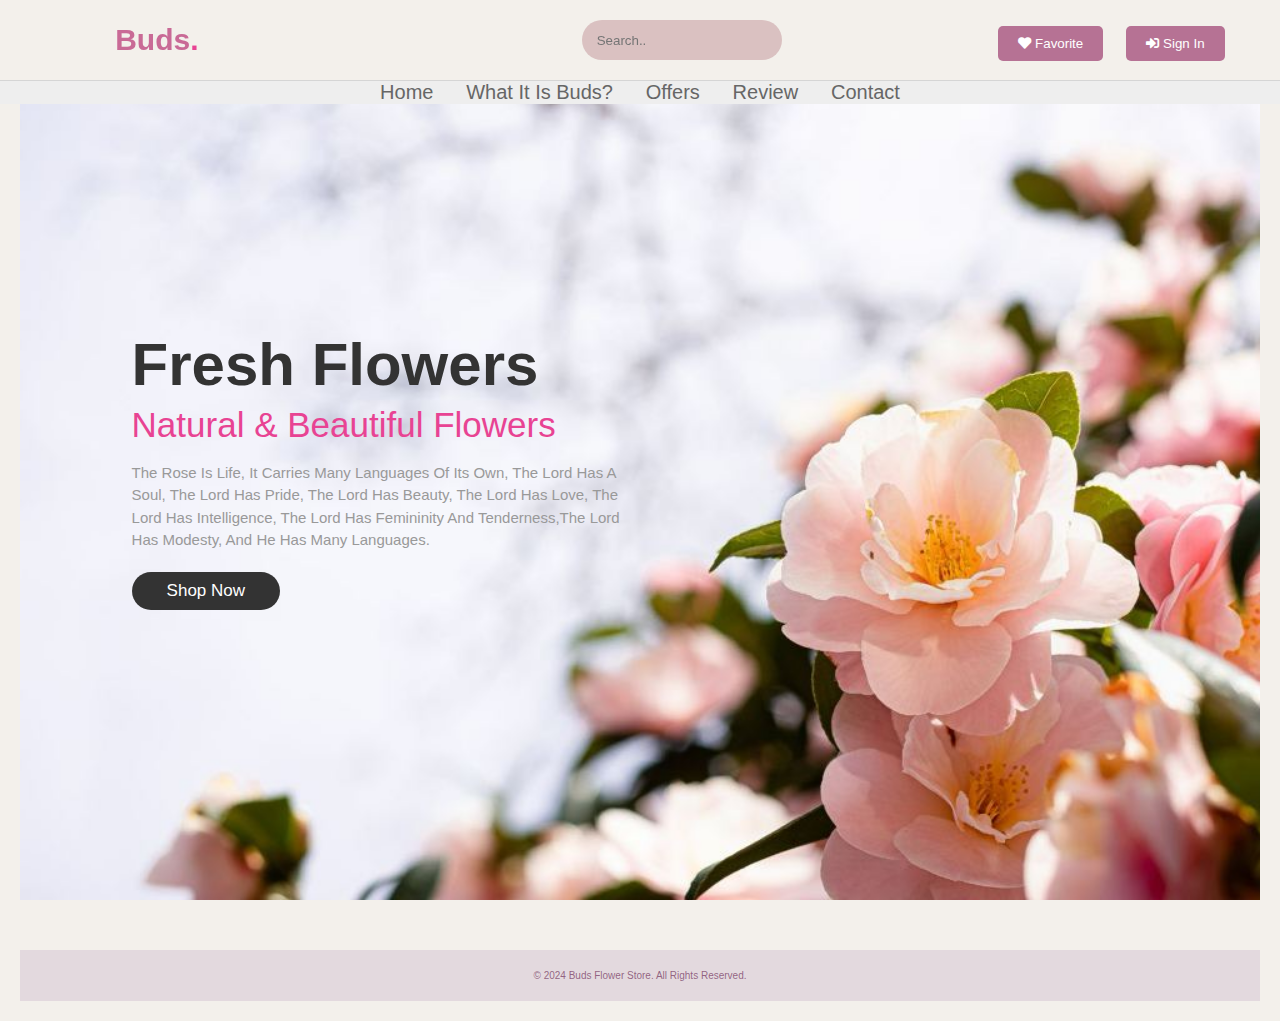
<file: index.html>
<!DOCTYPE html>
<html lang="en">
    <head>
    <meta charset="UTF-8">
    <meta http-equiv="X-UA-Compatible" content="IE=edge">
    <meta name="viewport" content="width=device-width, initial-scale=1.0">
    <!-- font awesome cdn link-->
    <link rel="stylesheet" href="https://cdnjs.cloudflare.com/ajax/libs/font-awesome/5.15.4/css/all.min.css">
    <!-- custom css fils link-->
    <link rel="stylesheet" href="style.css">
    <title>Buds</title>
    </head>
    <body>
      <!-- header section starts -->
      <header>

        <input type="checkbox" name="" id="toggler">
        <label for="toggler" class="fas fa-bars"></label>

        <a href="#" class="logo">Buds<span>.</span></a>
        <input placeholder="Search.." id="input" class="input" name="text" type="search">
        </form>
  <button class="login-btn"><i class="fas fa-sign-in-alt"></i> sign in </button>
<button class="favorite-btn"><i class="fas fa-heart"></i> Favorite</button>
       
        <nav class="navbar">
        <a href="index.html">Home</a>
        <a href="h2.html">what it is Buds?</a>
        <a href="home.html">Offers</a>
        <a href="Opinions.html">Review</a>
        <a href="#contact">Contact</a>
        </nav>
        <form>

      </header>
       <!-- header section ends-->

       <!-- home section starts-->
       <section class="home" id="home">
        <div class="content">
          <h3>fresh flowers</h3>
          <span> natural & beautiful flowers </span>
          <p>The Rose is life, it carries many languages of its own, 
            the Lord has a soul, the Lord has pride, the Lord has beauty, 
            the Lord has love, the Lord has intelligence,
            the Lord has femininity and tenderness,the Lord has modesty,
             and he has many languages.</p>
             <a href="Rose.html" class="btn">shop now</a>
        </div>
       </section>
       <!-- home section ends -->
       <footer class="footer">
        <p>&copy; 2024 Buds Flower Store. All rights reserved.</p>
      </footer>

    </body>
</html>
</file>
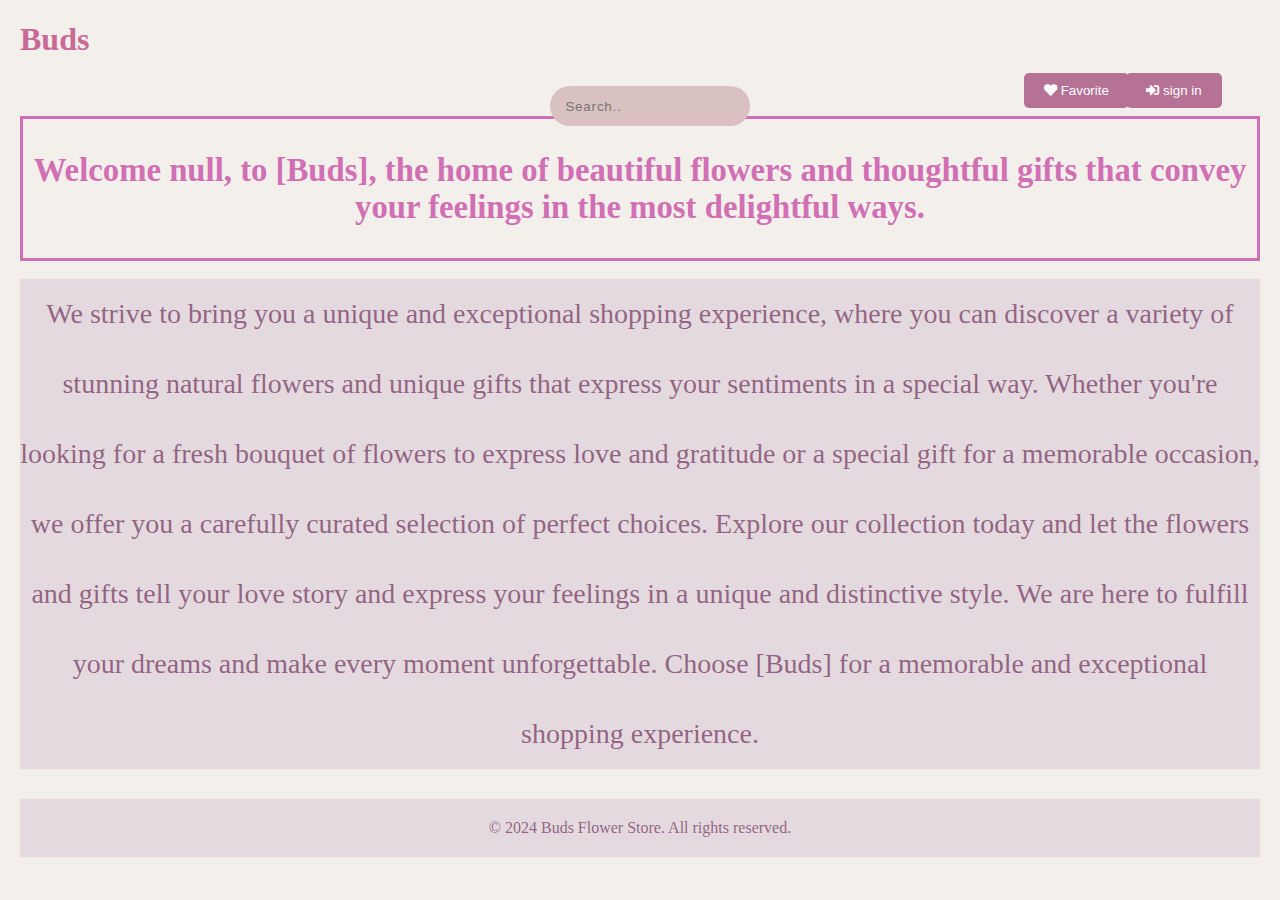
<file: h2.html>
<!DOCTYPE html>
<html>
<head>
    <meta charset="UTF-8">
    <title> what it is Buds?</title>
    <link rel="stylesheet" type="text/css" href="c2.css" media="all">
    <link rel="stylesheet" href="https://cdnjs.cloudflare.com/ajax/libs/font-awesome/5.15.4/css/all.min.css">
</head>
<body>
    <p> <h1>Buds</h1></p> <br>
    <br>
    <div class="pr1">
    <script type = "text/javascript">
        
         var name; 
        
         name = window.prompt( "Please enter your name" );
        
         document.writeln( "<h3>Welcome " + name +
         ", to [Buds], the home of beautiful flowers and thoughtful gifts that convey your feelings in the most delightful ways.</h3>" );
        
         </script>
         </div> <br>
    <div class="p1">
        We strive to bring you a unique and exceptional shopping experience, where you can discover a variety of stunning natural flowers and unique gifts that express your sentiments in a special way.
       Whether you're looking for a fresh bouquet of flowers to express love and gratitude or a special gift for a memorable occasion, we offer you a carefully curated selection of perfect choices. Explore our collection today and let the flowers and gifts tell your love story and express your feelings in a unique and distinctive style.
       We are here to fulfill your dreams and make every moment unforgettable. Choose [Buds] for a memorable and exceptional shopping experience.
    </div>
    <button class="login-btn"><i class="fas fa-sign-in-alt"></i> sign in </button>
    <button class="favorite-btn"><i class="fas fa-heart"></i> Favorite</button>
    <form>
        <input placeholder="Search.." id="input" class="input" name="text" type="search">     
    </form>     
    <footer class="footer">
        <p>&copy; 2024 Buds Flower Store. All rights reserved.</p>
      </footer>
</body>
</html>
</file>
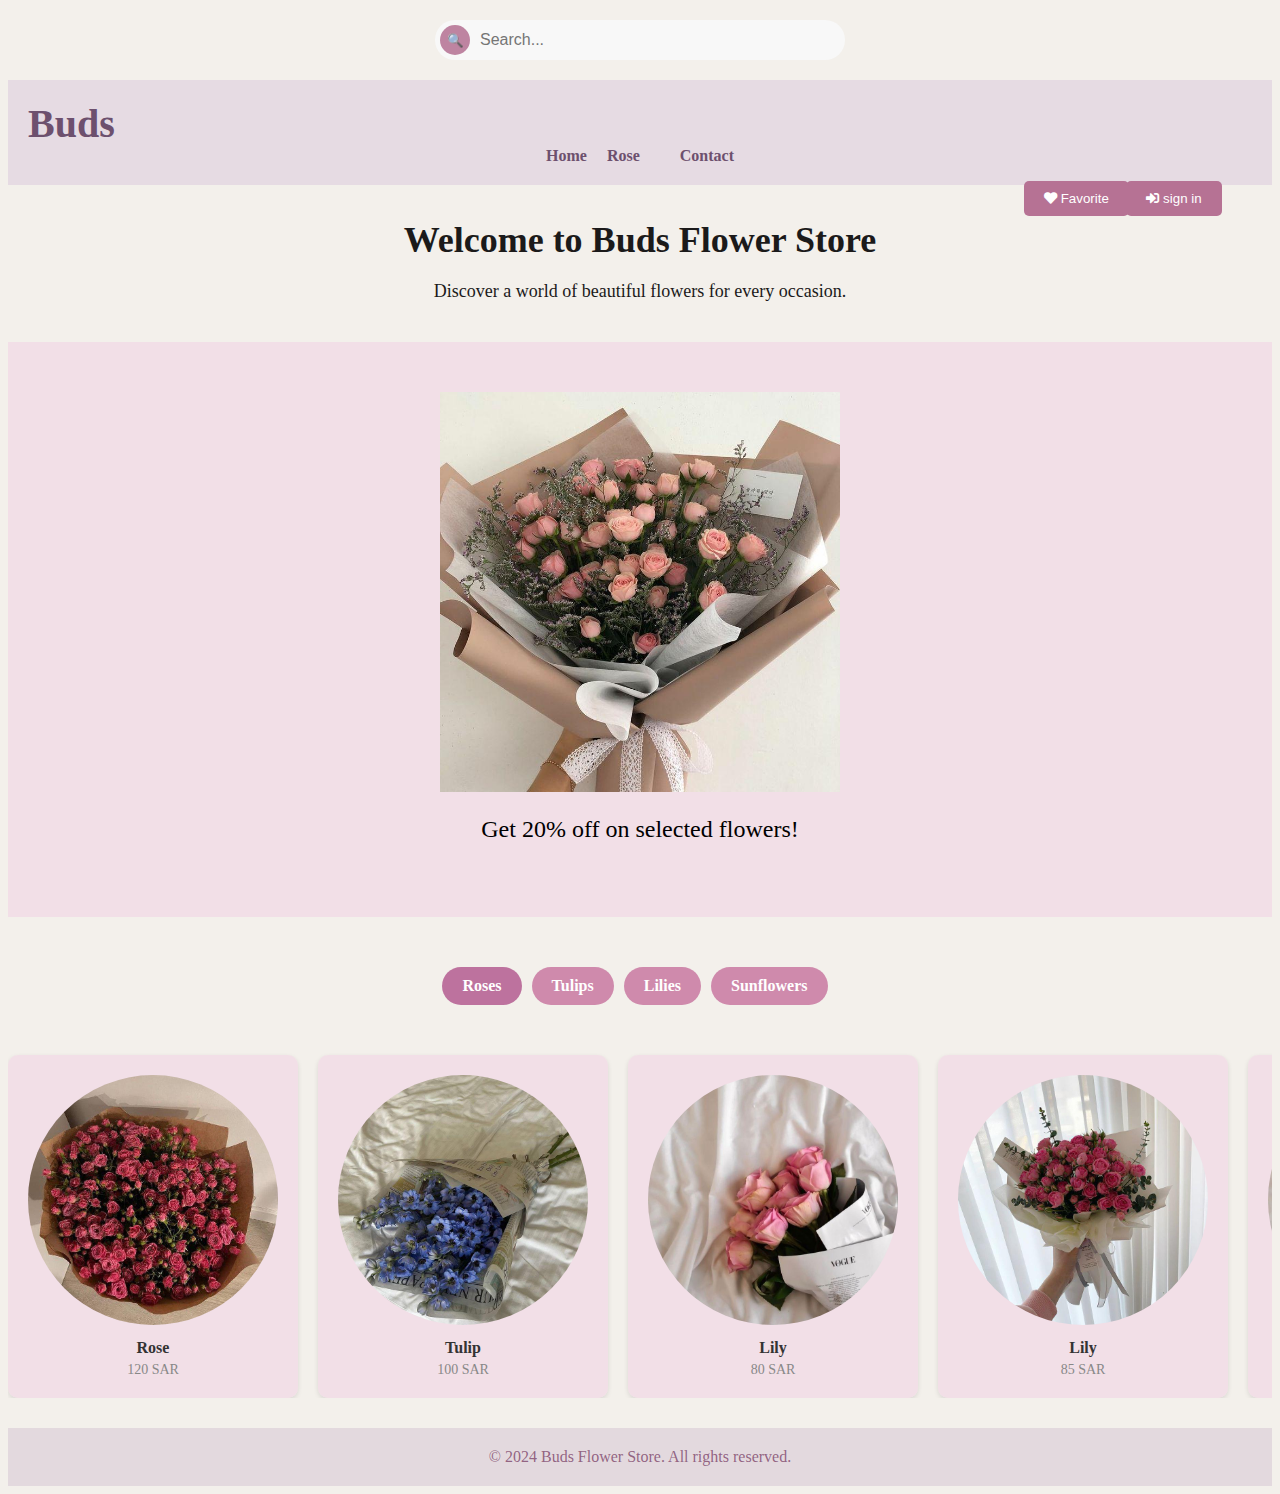
<file: home.html>
<!DOCTYPE html>
<html>
<head>
  <title>Flower Store</title>
  <link rel="stylesheet" type="text/css" href="home.css" media="all">
  <link rel="stylesheet" href="https://cdnjs.cloudflare.com/ajax/libs/font-awesome/5.15.4/css/all.min.css">

</head>
<body>
  <button class="login-btn"><i class="fas fa-sign-in-alt"></i> sign in </button>
  <button class="favorite-btn"><i class="fas fa-heart"></i> Favorite</button>
    <div class="search-bar">
        <button class="search-button">&#128269;</button>
        <input type="text" class="search-input" placeholder="Search...">
        
      </div>

    <div class="navbar">
        <div class="logo">
          <a href="#" style="font-size: 40px;">Buds </a>
        </div>
        <ul class="nav-links">
          <li><a href="index.html">Home</a></li>
          <li><a href="Rose.html">Rose</a></li>
          <li><a href="#"></a></li>
          <li><a href="#">Contact</a></li>
        </ul>
      </div>
      <div class="welcome-section">
        <h1>Welcome to Buds Flower Store</h1>
        <p>Discover a world of beautiful flowers for every occasion.</p>
        
      </div>
     
      
  <div class="offer-section">
    <img class="offer-image" src="img/f5.jpeg" alt="Offer Image">
    <p class="offer-discount">Get 20% off on selected flowers!</p>
  </div>
      
      
      <div class="store-container">
        <!-- Store items code -->
      </div>



      <div class="categories">
        <div class="category selected" onclick="selectCategory(this)">Roses</div>
        <div class="category" onclick="selectCategory(this)">Tulips</div>
        <div class="category" onclick="selectCategory(this)">Lilies</div>
        <div class="category" onclick="selectCategory(this)">Sunflowers</div>
      </div>

  <div class="store-container">
    <div class="store-item">
      <img src="img/f6.jpeg" alt="Flower 1">
      <div class="name">Rose</div>
      <div class="price">120 SAR</div>
    </div>
    
    <div class="store-item">
      <img src="img/f2.jpeg" alt="Flower 2">
      <div class="name">Tulip</div>
      <div class="price">  100 SAR</div>
    </div>
    
    <div class="store-item">
      <img src="img/f3.jpeg" alt="Flower 3">
      <div class="name">Lily</div>
      <div class="price">80 SAR</div>
    </div>
    <div class="store-item">
        <img src="img/f4.jpeg" alt="Flower 3">
        <div class="name">Lily</div>
        <div class="price">85 SAR</div>
      </div>

      <div class="store-item">
        <img src="img/f3.jpeg" alt="Flower 3">
        <div class="name">Lily</div>
        <div class="price">90 SAR</div>
      </div>
      <div class="store-item">
        <img src="img/f4.jpeg" alt="Flower 3">
        <div class="name">Lily</div>
        <div class="price">95 SAR</div>
      </div>

      <div class="store-item">
        <img src="img/f7.jpeg" alt="Flower 3">
        <div class="name">Lily</div>
        <div class="price">  110 SAR</div>
      </div>
    
    <!-- Add more store items here -->
  </div>
  
  
  <footer class="footer">
    <p>&copy; 2024 Buds Flower Store. All rights reserved.</p>
  </footer>
  <script>
    // JavaScript code
    window.addEventListener('DOMContentLoaded', function() {
      // Get references to the store items
      const storeItems = document.querySelectorAll('.store-item');
      
      // Add event listener to each store item for click
      storeItems.forEach(function(item) {
        item.addEventListener('click', function() {
          // Get the name and price of the clicked item
          const name = item.querySelector('.name').textContent;
          const price = item.querySelector('.price').textContent;
          
          // Display the clicked item's details in an alert
          alert(`You selected ${name} priced at ${price}`);
        });
      });
    });
  </script>
</body>
</html>
</file>
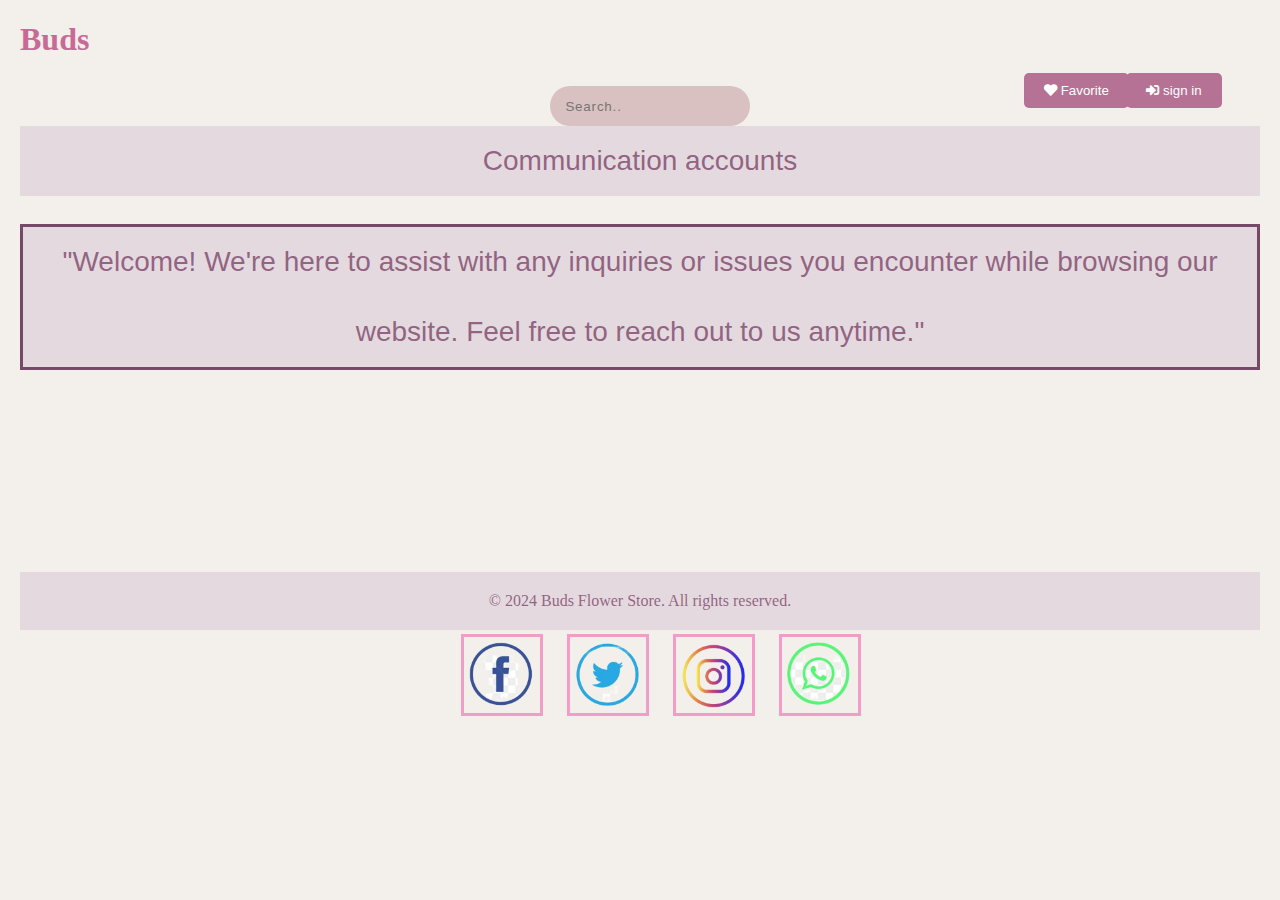
<file: html3.html>
<!DOCTYPE html>
<html>
<head>
    <meta charset="UTF-8">
    <title> Communication accounts</title>
    <link rel="stylesheet" type="text/css" href="css3.css" media="all">
    <link rel="stylesheet" href="https://cdnjs.cloudflare.com/ajax/libs/font-awesome/5.15.4/css/all.min.css">
</head>
<body>
    
    <p> <h1>Buds</h1></p> <br>
    <button class="login-btn"><i class="fas fa-sign-in-alt"></i> sign in </button>
<button class="favorite-btn"><i class="fas fa-heart"></i> Favorite</button>
    
    <form>
     <input placeholder="Search.." id="input" class="input" name="text" type="search">     
    </form>

    <P class="p1">Communication accounts</P>
    <p class="p2">"Welcome! We're here to assist with any inquiries or issues you encounter while browsing our website. Feel free to reach out to us anytime."</p>
     <div class="s1">
    <a href="https://www.facebook.com" target="_blank" ><img src="f.png" alt="Facebook" class="social-icon"></a>
    <a href="https://twitter.com" target="_blank" ><img src="t.png" alt="twitter" class="social-icon"></a>
    <a href="https://www.instagram.com" target="_blank" ><img src="in.png" alt="instagram" class="social-icon"></a>
    <a href="https://web.whatsapp.com" target="_blank" ><img src="w.png" alt="whatsapp" class="social-icon"></a>
  </div>
  <br><br><br><br><br><br><br><br>
  <footer class="footer">
    <p>&copy; 2024 Buds Flower Store. All rights reserved.</p>
  </footer>
 
</body>
</file>
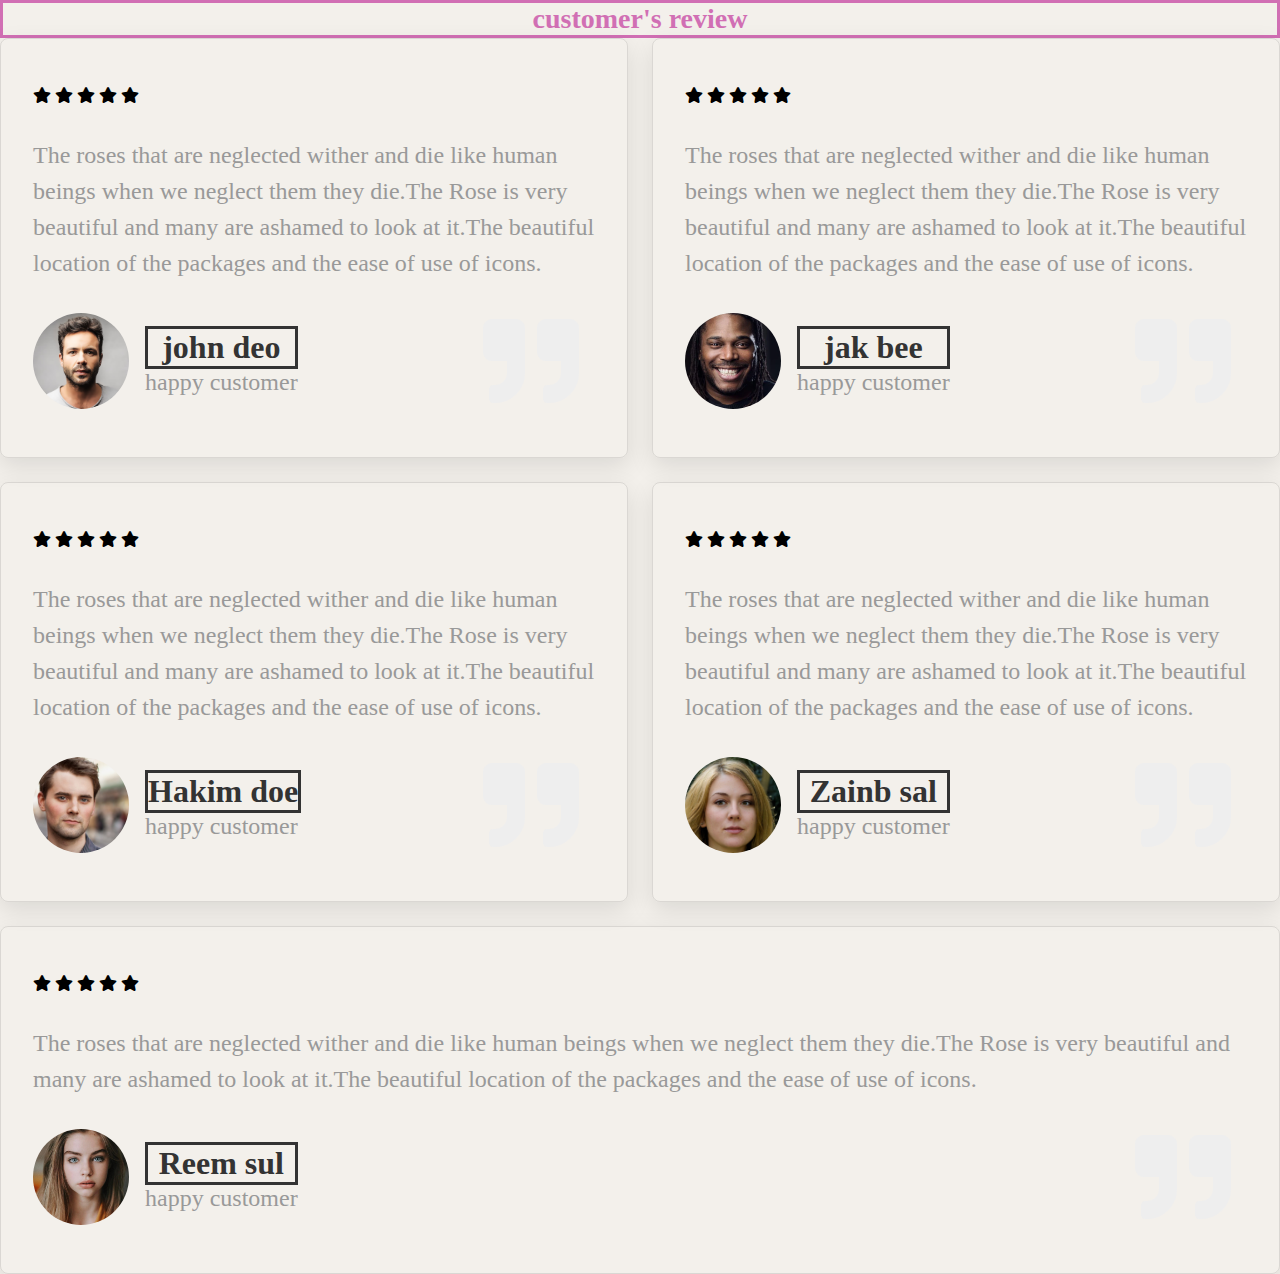
<file: Opinions.html>
<!DOCTYPE html>
<html lang="en">
    <head>
    <meta charset="UTF-8">
    <meta http-equiv="X-UA-Compatible" content="IE=edge">
    <meta name="viewport" content="width=device-width, initial-scale=1.0">
    <!-- font awesome cdn link-->
    <link rel="stylesheet" href="https://cdnjs.cloudflare.com/ajax/libs/font-awesome/5.15.4/css/all.min.css">
    <!-- custom css fils link-->
    <link rel="stylesheet" href="style..css">
    <title>customer's review </title>
    </head>
    <body>
        <!-- review section starts -->

        <section class="review" id="review">
          <h3 class="heading">  <span> customer's review</span> </h3>
         
          <div class="box-container">
         
          <div class="box">
          <div class="starts">
          <i class="fas fa-star"></i>
          <i class="fas fa-star"></i>
          <i class="fas fa-star"></i>
          <i class="fas fa-star"></i>
          <i class="fas fa-star"></i>
          </div>
          <p>The roses that are neglected wither and die like human beings  
          when we neglect them they die.The Rose is very beautiful and many 
          are ashamed to look at it.The beautiful location of the packages 
          and the ease of use of icons.</p>
          <div class="user">
          <img src="photos/cc1.jpeg" alt="">
          <div class="user-info">
          <h3>john deo</h3>
          <span>happy customer</span>
          </div>
          </div>
          <span class="fas fa-quote-right"></span>
          </div>
         
          <div class="box">
          <div class="starts">
          <i class="fas fa-star"></i>
          <i class="fas fa-star"></i>
          <i class="fas fa-star"></i>
          <i class="fas fa-star"></i>
          <i class="fas fa-star"></i>
          </div>
          <p>The roses that are neglected wither and die like human beings  
          when we neglect them they die.The Rose is very beautiful and many 
          are ashamed to look at it.The beautiful location of the packages 
          and the ease of use of icons.</p>
          <div class="user">
          <img src="photos/cc2.png" alt="">
          <div class="user-info">
          <h3>jak bee</h3>
          <span>happy customer</span>
          </div>
          </div>
          <span class="fas fa-quote-right"></span>
          </div>
         
         
          <div class="box">
          <div class="starts">
          <i class="fas fa-star"></i>
          <i class="fas fa-star"></i>
          <i class="fas fa-star"></i>
          <i class="fas fa-star"></i>
          <i class="fas fa-star"></i>
          </div>
          <p>The roses that are neglected wither and die like human beings  
          when we neglect them they die.The Rose is very beautiful and many 
          are ashamed to look at it.The beautiful location of the packages 
          and the ease of use of icons.</p>
          <div class="user">
          <img src="photos/cc3.jpeg" alt="">
          <div class="user-info">
          <h3>Hakim doe</h3>
          <span>happy customer</span>
          </div>
          </div>
          <span class="fas fa-quote-right"></span>
          </div>

          <div class="box">
            <div class="starts">
            <i class="fas fa-star"></i>
            <i class="fas fa-star"></i>
            <i class="fas fa-star"></i>
            <i class="fas fa-star"></i>
            <i class="fas fa-star"></i>
            </div>
            <p>The roses that are neglected wither and die like human beings  
            when we neglect them they die.The Rose is very beautiful and many 
            are ashamed to look at it.The beautiful location of the packages 
            and the ease of use of icons.</p>
            <div class="user">
            <img src="photos/cc4.jpeg" alt="">
            <div class="user-info">
            <h3>Zainb sal</h3>
            <span>happy customer</span>
            </div>
            </div>
            <span class="fas fa-quote-right"></span>
            </div>


            <div class="box">
              <div class="starts">
              <i class="fas fa-star"></i>
              <i class="fas fa-star"></i>
              <i class="fas fa-star"></i>
              <i class="fas fa-star"></i>
              <i class="fas fa-star"></i>
              </div>
              <p>The roses that are neglected wither and die like human beings  
              when we neglect them they die.The Rose is very beautiful and many 
              are ashamed to look at it.The beautiful location of the packages 
              and the ease of use of icons.</p>
              <div class="user">
              <img src="photos/cc5.jpeg" alt="">
              <div class="user-info">
              <h3>Reem sul</h3>
              <span>happy customer</span>
              </div>
              </div>
              <span class="fas fa-quote-right"></span>
              </div>
           

          </div>
          </section>

        <!-- review section ndes -->
      
    </body>
</html>
</file>
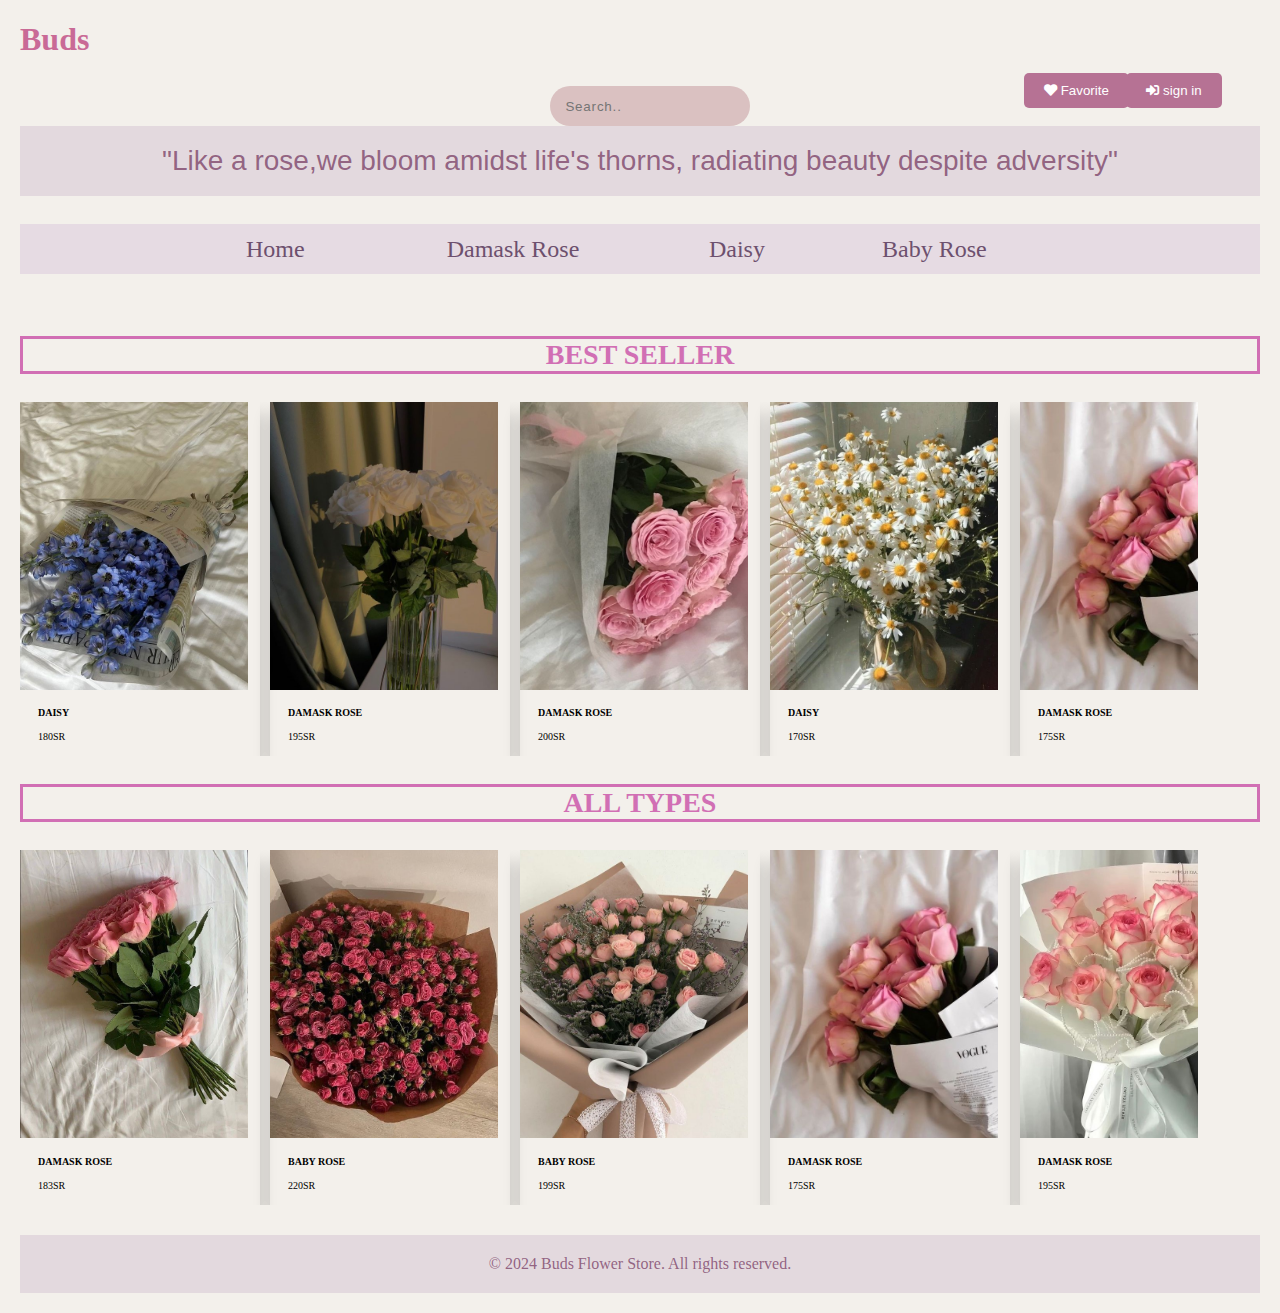
<file: Rose.html>
<!DOCTYPE html>
<html>
<head>
    <meta charset="UTF-8">
    <title> Buds</title>
    <link rel="stylesheet" type="text/css" href="css.css" media="all">
    <link rel="stylesheet" href="https://cdnjs.cloudflare.com/ajax/libs/font-awesome/5.15.4/css/all.min.css">
</head>
<body>
    
    <p> <h1>Buds</h1></p> <br>
    <button class="login-btn"><i class="fas fa-sign-in-alt"></i> sign in </button>
<button class="favorite-btn"><i class="fas fa-heart"></i> Favorite</button>
    
    <form>
     <input placeholder="Search.." id="input" class="input" name="text" type="search">     
    </form>
    <p class="p1">
        "Like a rose,we bloom amidst life's thorns, radiating beauty despite adversity"
    </p>
   <p>
   
     <nav>
        <ul class="nevr">
        <a class="li1" href="index.html">Home</a>
        <a class="li2" href="dmask.html">Damask Rose</a>
        <a class="li3" href="">Daisy</a>
        <a class="li4" href="">Baby Rose</a>
        </ul>
     </nav>
   </p>
   <br>
   <h3 > BEST SELLER</h3>
<div class="conct">
  <div class="items">

    <div class="rose">
        <div class="img-c">
            <img  class="imgs"  src="q3.jpg"   >
        </div>
        
        <div class="text">
            <h4>DAISY</h4>
            <p>180SR</p>
        </div> 
    </div>
    <div class="rose">
        <div class="img-c">
            <img  class="imgs" src="j4.jpg"  >
        </div>
        
        <div class="text">
            <h4>DAMASK ROSE</h4>
            <p>195SR</p>
        </div> 
    </div>
    <div class="rose">
        <div class="img-c">
            <img  class="imgs"src= " j7.jpg"    >
        </div>
        
        <div class="text">
            <h4>DAMASK ROSE</h4>
            <p>200SR</p>
        </div> 
    </div>
    <div class="rose">
        <div class="img-c">
            <img  class="imgs"   src="q5.jpg"  >
        </div>
        
        <div class="text">
            <h4>DAISY</h4>
            <p>170SR</p>
        </div> 
    </div>
    <div class="rose">
        <div class="img-c">
            <img  class="imgs"  src="j2.jpg" >
        </div>
        
        <div class="text">
            <h4>DAMASK ROSE</h4>
            <p>175SR</p>
        </div> 
    </div>
    <div class="rose">
        <div class="img-c">
            <img  class="imgs" src="b4.jpg"   >
        </div>
        
        <div class="text">
            <h4>BABY ROSE</h4>
            <p>190SR</p>
        </div> 
    </div>
    </div>
    </div>  
</div>
   <h3>ALL TYPES</h3>
   <div class="conct">
<div class="items">

<div class="rose">
    <div class="img-c">
        <img  class="imgs"  src="j5.jpg"  >
    </div>
    
    <div class="text">
        <h4>DAMASK ROSE</h4>
        <p>183SR</p>
    </div> 
</div>
<div class="rose">
    <div class="img-c">
        <img  class="imgs" src="b2.jpg"  >
    </div>
    
    <div class="text">
        <h4>BABY ROSE</h4>
        <p>220SR</p>
    </div> 
</div>
<div class="rose">
    <div class="img-c">
        <img  class="imgs"src="b4.jpg"  >
    </div>
    
    <div class="text">
        <h4>BABY ROSE</h4>
        <p>199SR</p>
    </div> 
</div>
<div class="rose">
    <div class="img-c">
        <img  class="imgs"   src="j2.jpg"  >
    </div>
    
    <div class="text">
        <h4>DAMASK ROSE</h4>
        <p>175SR</p>
    </div> 
</div>
<div class="rose">
    <div class="img-c">
        <img  class="imgs"  src="j8.jpg"  >
    </div>
    
    <div class="text">
        <h4>DAMASK ROSE</h4>
        <p>195SR</p>
    </div> 
</div>
<div class="rose">
    <div class="img-c">
        <img  class="imgs"src="q3.jpg"  >
    </div>
    
    <div class="text">
        <h4>DAISY</h4>
        <p>180SR</p>
    </div> 
</div>
<div class="rose">
    <div class="img-c">
        <img  class="imgs" src="b5.jpg"  >
    </div>
    
    <div class="text">
        <h4>BABY ROSE</h4>
        <p>210SR</p>
    </div> 
</div>
<div class="rose">
    <div class="img-c">
        <img  class="imgs"  src="q2.jpg"  >
    </div>
    
    <div class="text">
        <h4>DAISY</h4>
        <p>200SR</p>
    </div> 
</div> 
<div class="rose">
    <div class="img-c">
        <img  class="imgs"  src="b1.jpg"   >
    </div>
    
    <div class="text">
        <h4>BABY ROSE</h4>
        <p>195SR</p>
    </div> 
</div>
<div class="rose">
    <div class="img-c">
        <img  class="imgs" src="j4.jpg"  >
    </div>
    
    <div class="text">
        <h4>DAMASK ROSE</h4>
        <p>183SR</p>
    </div> 
</div>

</div>
</div>  
</div>
<footer class="footer">
    <p>&copy; 2024 Buds Flower Store. All rights reserved.</p>
  </footer>
        



</body>


</html>
</file>
<file: style.css>
:root{
    --pink:#e84393;
}

*{
    margin:0; padding:0;
    box-sizing: border-box;
    font-family: Verdana, Geneva, Tahoma, sans-serif;
    outline: none; border:none;
    text-decoration: none;
    text-transform: capitalize;
    transition: .2s linear;
}
body{
    background-color: rgb(243, 240, 235);
    
    
}

html{
    font-size: 62.5%;
    scroll-behavior: smooth;
    scroll-padding-top: 6rem;
    overflow-x: hidden;
}

 section{
    padding:2rem 9%;
 }

 .btn{
    display: inline-block;
    margin-top: 1rem;
    border-radius: 5rem;
    background:#333;
    color:#ffffff;
    padding:.9rem 3.5rem;
    cursor: pointer;
    font-size: 1.7rem;
}

.btn:hover{
    background:var(--pink);
}

body{
    background-color: rgb(243, 240, 235);
    margin: 20px;
}

header{
    position: fixed;
    top:0; left:0; right:0;
    background-color: rgb(243, 240, 235);
    width: 100%;
    padding: 2rem 9%;
    display: flex;
    align-items: center;
    justify-content: space-between;
    z-index: 1000;
    box-shadow: 0 .5rem 1rem ;

}

.input{
    width: 200px;
    height: 40px;
    border: none;
    outline: none;
    caret-color: rgb(196, 62, 21);
    background-color: rgb(218, 193, 193);
    border-radius: 30px;
    padding-left: 15px;
    left: 0.8px;
    color: rgb(19, 19, 19);
}

header .logo{
    font-size: 3rem;
    color: rgb(201,106,150);
    font-weight: bolder;  
}

header .logo span{
    color:var(--pink);
}

header .navbar{
    position: absolute;
    top:100%; left:0; right:0;
    background:#eee;
    border-top: .1rem solid rgba(0,0,0,.1);
}

header .navbar a{
    font-size: 2rem;
    padding:0 1.5rem;
    color: #666;   
}

header .navbar a:hover{
    color:var(--pink);
}

header #toggler:checked ~ .navbar{
    clip-path:polygon(0 0, 100% 0, 100% 100%, 0% 100%);
}

.login-btn, .favorite-btn {
    background-color: #b67294;
    color: #fff;
    padding: 10px 20px;
    border: none;
    border-radius: 5px;
    cursor: pointer; 
  }
  
  .login-btn:hover, .favorite-btn:hover {
    background-color: #492c49;
  }
  
  .fa {
    margin-right: 5px; 
  }
  .login-btn{
    position: absolute;
    bottom: 24%;
    left: 88%;
  }
  .favorite-btn {
    position: absolute;
    bottom: 24%;
    left: 78%;
  }

header #toggler{
    display: none;
}

header .fa-bars{
    font-size: 3rem;
    color: #333;
    border-radius: .5rem;
    padding: .5rem 1.5rem;
    cursor: pointer;
    border: .1rem solid rgba(0,0,0,.3);
    display: none;
}

.home{
    width: 100%;
    display: flex;
    align-items: center;
    min-height: 100vh;
    background:url(f1.jpg) no-repeat;
    background-size: cover;
    background-position: center;
    background-attachment: fixed;
}

.home .content{
    max-width: 50rem;
}

.home .content h3{
    font-size: 6rem;
    color: #333;

}

.home .content span{
    font-size: 3.5rem;
    color:var(--pink); 
    padding:1rem 0;
    line-height: 1.5; 
}

.home .content p{
    font-size: 1.5rem;
    color:#999; 
    padding:1rem 0;
    line-height: 1.5; 
}
.navbar{
    display:inline-block ;
    text-align: center;
}
.footer {
    background-color: #ddd0d9bb; 
    color: #74375fbb;
    padding: 20px;
    text-align: center;
    margin-top: 30px;
  }
  
  .footer p {
    margin: 0;
  }

  














/* media queries */
@media (max-width:991px){

    html{
        font-size: 55%;
    }

    header{
        padding:2rem;
    }
    
}

@media (max-width:768px){
     
    header .fa-bars{
        display: block;
    }
    header .navbar{
        position:absolute;
        top:100%; left:0; right:0;
        background:#eee;
        border-top:.1rem solid rgba(0,0,0.1);
        clip-path:polygon(0 0,100% 0,100% 0,0 0);
    }
    header #toggler:checked ~ .navbar{
        clip-path:polygon(0 0,100% 0,100% 100%,0 100%) ;
    }

    header .navbar a{
        margin:1.5rem;
        padding:1.5rem;
        background: #fff;
        border:.1rem solid rgba(0,0,0,.1);
        display: block;
    }
    
}

@media (max-width:450px){

    html{
        font-size: 50%;
    }

}
</file>
<file: c2.css>
h1{
    color:rgb(201, 106, 150) ;text-align: left;
    
}
.p1{
    font-family: Georgia, 'Times New Roman', Times, serif;
    font-size: 28px;
    color:#74375fbb;
    text-align: center; 
    background-color: #ddd0d9bb;
    line-height: 70px;
    

}

.pr1{
    color: #d16fb4;
    text-align: left;
    font-size: 28px;
    text-align: center;
    border-style: solid solid solid solid;
    
   
}
body{
    background-color: rgb(243, 240, 235);
    margin: 20px;
    
}
.login-btn, .favorite-btn {
    background-color: #b67294;
    color: #fff;
    padding: 10px 20px;
    border: none;
    border-radius: 5px;
    cursor: pointer;
    
  }
  
  .login-btn:hover, .favorite-btn:hover {
    background-color: #492c49;
  }
  
  .fa {
    margin-right: 5px; 
  }
  .login-btn{
    position: absolute;
    bottom: 88%;
    left: 88%;
  }
  .favorite-btn {
    position: absolute;
    bottom: 88%;
    left: 80%;
  }
  .input {
    width: 200px;
    height: 40px;
    border: none;
    outline: none;
    caret-color: rgb(196, 62, 21);
    background-color: rgb(218, 193, 193);
    border-radius: 30px;
    padding-left: 15px;
    letter-spacing: 0.8px;
    color: rgb(19, 19, 19);
    font-size: 13.4px;
    position: absolute;
    bottom: 86%;
    left: 43%;
  }
  .footer {
    background-color: #ddd0d9bb; 
    color: #74375fbb;
    padding: 20px;
    text-align: center;
    margin-top: 30px;
  }
  
  .footer p {
    margin: 0;
  }
</file>
<file: home.css>
body{
    background-color: rgb(243, 240, 235);
  
    
}

.search-bar {
    display: flex;
    align-items: center;
    max-width: 400px;
    margin: 20px auto;
    background-color: #F8F8F8;
    border-radius: 20px;
    padding: 5px;
  }
  
  .search-input {
    flex: 1;
    border: none;
    background: none;
    padding: 5px;
    font-size: 16px;
  }
  
  .search-button {
    background-color: #be84a1;
    color: white;
    border: none;
    border-radius: 50%;
    width: 30px;
    height: 30px;
    margin-right: 5px;
    cursor: pointer;
  }
  
 

.navbar {
  background-color:  #e6dbe3;
  padding: 20px;
}

.navbar ul {
  list-style-type: none;
  margin: 0;
  padding: 0;
  display: flex;
  justify-content: center;
}

.navbar li {
  margin: 0 10px;
}

.navbar a {
  text-decoration: none;
  color: #6d506e;
  font-weight: bold;
  transition: color 0.3s ease;
}

.navbar a:hover {
  color: #a0749e;
}



/* CSS styles for the wellcome section */
.welcome-section {
     /* Pink color */
    color: rgb(27, 26, 26);
    text-align: center;
    padding: 10px;
  }
  
  .welcome-section h1 {
    font-size: 36px;
    margin-bottom: 20px;
  }
  
  .welcome-section p {
    font-size: 18px;
    margin-bottom: 30px;
  }




/* CSS styles for the offer section */
  .offer-section {
    background-color:  #f1d9e5bb;
    padding: 50px;
    text-align: center;
  }
  
  .offer-image {
    max-width: 400px;
    height: auto;
  }
  
  .offer-discount {
    font-size: 24px;
    margin-top: 20px;
  }

/* CSS styles for the store items */
.store-container {
  display: flex;
  overflow-x: auto;
  padding-top: 30px;
}

.store-item {
  flex: 0 0 200px;
  margin-right: 20px;
  text-align: center;
  background-color:  #f1d9e5bb;
  padding: 20px;
  border-radius: 10px;
  box-shadow: 0 2px 5px rgba(0, 0, 0, 0.1);
  transition: transform 0.3s ease;
}

.store-item:hover {
  transform: scale(1.1);
}

.store-item img {
  width: 250px;
  height: 250px;
  object-fit: cover;
 border-radius: 50%;
}

.store-item .name {
  margin-top: 10px;
  font-weight: bold;
  font-size: 16px;
  color: #333;
}

.store-item .price {
  margin-top: 5px;
  color: #888;
  font-size: 14px;
}

.footer {
    background-color: #ddd0d9bb; 
    color: #74375fbb;
    padding: 20px;
    text-align: center;
    margin-top: 30px;
  }
  
  .footer p {
    margin: 0;
  }


  
.categories {
    display: flex;
    justify-content: center;
    margin: 20px 0;
  }
  
  .category {
    padding: 10px 20px;
    background-color: #cf8aac;
    color: white;
    font-size: 16px;
    font-weight: bold;
    border-radius: 20px;
    margin-right: 10px;
    cursor: pointer;
  }
  
  .category:hover {
    background-color: #a74579;
  }
  
  .selected {
    background-color: #bd729e;
  }
  .login-btn, .favorite-btn {
    background-color: #b67294;
    color: #fff;
    padding: 10px 20px;
    border: none;
    border-radius: 5px;
    cursor: pointer;
    
  }
  
  .login-btn:hover, .favorite-btn:hover {
    background-color: #492c49;
  }
  
  .fa {
    margin-right: 5px; 
  }
  .login-btn{
    position: absolute;
    bottom: 76%;
    left: 88%;
  }
  .favorite-btn {
    position: absolute;
    bottom: 76%;
    left: 80%;
  }
</file>
<file: css3.css>
h1{
    color:rgb(201, 106, 150) ;text-align: left;
    
}
body{
    background-color: rgb(243, 240, 235);
    margin: 20px;
    
}
.input {
    width: 200px;
    height: 40px;
    border: none;
    outline: none;
    caret-color: rgb(196, 62, 21);
    background-color: rgb(218, 193, 193);
    border-radius: 30px;
    padding-left: 15px;
    letter-spacing: 0.8px;
    color: rgb(19, 19, 19);
    font-size: 13.4px;
    position: absolute;
    bottom: 86%;
    left: 43%;
  }
  .login-btn, .favorite-btn {
    background-color: #b67294;
    color: #fff;
    padding: 10px 20px;
    border: none;
    border-radius: 5px;
    cursor: pointer;
    
  }
  
  .login-btn:hover, .favorite-btn:hover {
    background-color: #492c49;
  }
  
  .fa {
    margin-right: 5px; 
  }
  .login-btn{
    position: absolute;
    bottom: 88%;
    left: 88%;
  }
  .favorite-btn {
    position: absolute;
    bottom: 88%;
    left: 80%;
  }
  .social-icon {
    width: 76px; 
    height: auto;
    margin-right: 20px;
    border-style: solid solid solid solid;
   border-color: #f39cc8;
  
  }
  .s1{
     position: absolute;
    bottom: 20%;
    left: 36%;
  }
.p1{
    font-family: 'Gill Sans', 'Gill Sans MT', 'Trebuchet MS', sans-serif;
    font-size: 28px;
    color:#74375fbb;
    text-align: center; 
    background-color: #ddd0d9bb;
    line-height: 70px;
    
}
.p2{
    font-family: 'Gill Sans', 'Gill Sans MT', 'Trebuchet MS', sans-serif;
    font-size: 28px;
    color:#74375fbb;
    text-align: center; 
    background-color: #ddd0d9bb;
    line-height: 70px;
    border-style:solid solid solid solid ;
    border-color:rgb(119, 73, 105) ;
}
.footer {
    background-color: #ddd0d9bb; 
    color: #74375fbb;
    padding: 20px;
    text-align: center;
    margin-top: 30px;
  }
  
  .footer p {
    margin: 0;
  }
</file>
<file: style..css>
*{
    margin:0; padding:0;
    box-sizing: border-box;
    
}

body{
    background-color: rgb(243, 240, 235);
    margin: 0;
}

h3{
    color: #d16fb4;
    text-align: left;
    font-size: 28px;
    text-align: center;
    border-style: solid solid solid solid;
}
.review .box-container{
    display: flex;
    flex-wrap: wrap;
    gap: 1.5rem;
}

.review .box-container .box{
    flex: 1 1 30rem;
    box-shadow: 0 .5rem 1.5rem rgba(0,0,0,.1);
    border-radius: .5rem;
    padding:3rem 2rem;
    position: relative;
    border:.1rem solid rgba(0,0,0,.1);
}

.review .box-container .box .fa-quote-right{
    position: absolute;
    bottom:3rem; right:3rem;
    font-size: 6rem;
    color: #eee;
}

.review .box-container .box .stars i{
    color:var(--pink);
    font-size: 2rem;
}

.review .box-container .box p{
    color:#999;
    font-size: 1.5rem;
    line-height: 1.5;
    padding-top: 2rem;
}

.review .box-container .box .user{
    display: flex;
    align-items: center;
    padding-top: 2rem;
}

.review .box-container .box .user img{
    height:6rem;
    width:6rem;
    border-radius: 50%;
    object-fit: cover;
    margin-right: 1rem;

}

.review .box-container .box .user h3{
    font-size: 2rem;
    color: #333;

}


.review .box-container .box .user span{
    font-size: 1.5rem;
    color: #999;
    
}
</file>
<file: css.css>
h1{
    color:rgb(201, 106, 150) ;text-align: left;
    
}


.p1{
    font-family: 'Gill Sans', 'Gill Sans MT', 'Trebuchet MS', sans-serif;
    font-size: 28px;
    color:#74375fbb;
    text-align: center; 
    background-color: #ddd0d9bb;
    line-height: 70px;
    

}
h3{
    color: #d16fb4;
    text-align: left;
    font-size: 28px;
    text-align: center;
    border-style: solid solid solid solid;
   
   
}
body{
    background-color: rgb(243, 240, 235);
    margin: 20px;
    
}

.nevr{
    background-color: #e6dbe3;
    display: flex;
    margin: 0;
    padding: 0;
   list-style: none;
   
  
}
.nevr li{
    display: inline-block;
  
   
}
.nevr a{
    display: block;
    padding:  0 40px 0 40px;
    font-size: 24px;
    color: #6d506e;
   text-decoration: none;
   line-height: 50px;
   transition-duration: .3s;
   
}
.nevr a:hover{
    background-color: #bb9dae;
    
}
.rose{
    box-shadow: 0 12px 16px 0  rgba(0,0,0,0.2);
    transition: 0.3s;
    width: 15rem;
}
.rose:hover{
    box-shadow: 0 60px 90px 0 rgba(15, 14, 15, 0.2);
}
.text{
    padding: 4px 18px ;
}
.imgs{
    width: 100%;
    height: 100%;
    object-fit: contain;

}
.items {
    display: grid;
    gap: 10px; 
    font-size: 10px;
    overflow-x: auto;
    grid-template-columns: repeat(10,1fr);
   

}

.img-c{
    width: 95%;
    height: 18rem;
}
.items .img-c .imgs{
    width: 100%;
    height: 100%;
    object-fit: cover;
}
.conct{
    max-width: 1500px;
    width: 95%;

}
.li4{
    position: relative;
    left: 27% ;
}
.li3{
    position: relative;
    left: 24% ;
}
.li2{
    position: relative;
    left: 20% ;
}
.li1{
    position: relative;
    left: 15% ;
}

  .input {
    width: 200px;
    height: 40px;
    border: none;
    outline: none;
    caret-color: rgb(196, 62, 21);
    background-color: rgb(218, 193, 193);
    border-radius: 30px;
    padding-left: 15px;
    letter-spacing: 0.8px;
    color: rgb(19, 19, 19);
    font-size: 13.4px;
    position: absolute;
    bottom: 86%;
    left: 43%;
  }

  .login-btn, .favorite-btn {
    background-color: #b67294;
    color: #fff;
    padding: 10px 20px;
    border: none;
    border-radius: 5px;
    cursor: pointer;
    
  }
  
  .login-btn:hover, .favorite-btn:hover {
    background-color: #492c49;
  }
  
  .fa {
    margin-right: 5px; 
  }
  .login-btn{
    position: absolute;
    bottom: 88%;
    left: 88%;
  }
  .favorite-btn {
    position: absolute;
    bottom: 88%;
    left: 80%;
  }
  .footer {
    background-color: #ddd0d9bb; 
    color: #74375fbb;
    padding: 20px;
    text-align: center;
    margin-top: 30px;
  }
  
  .footer p {
    margin: 0;
  }
</file>
